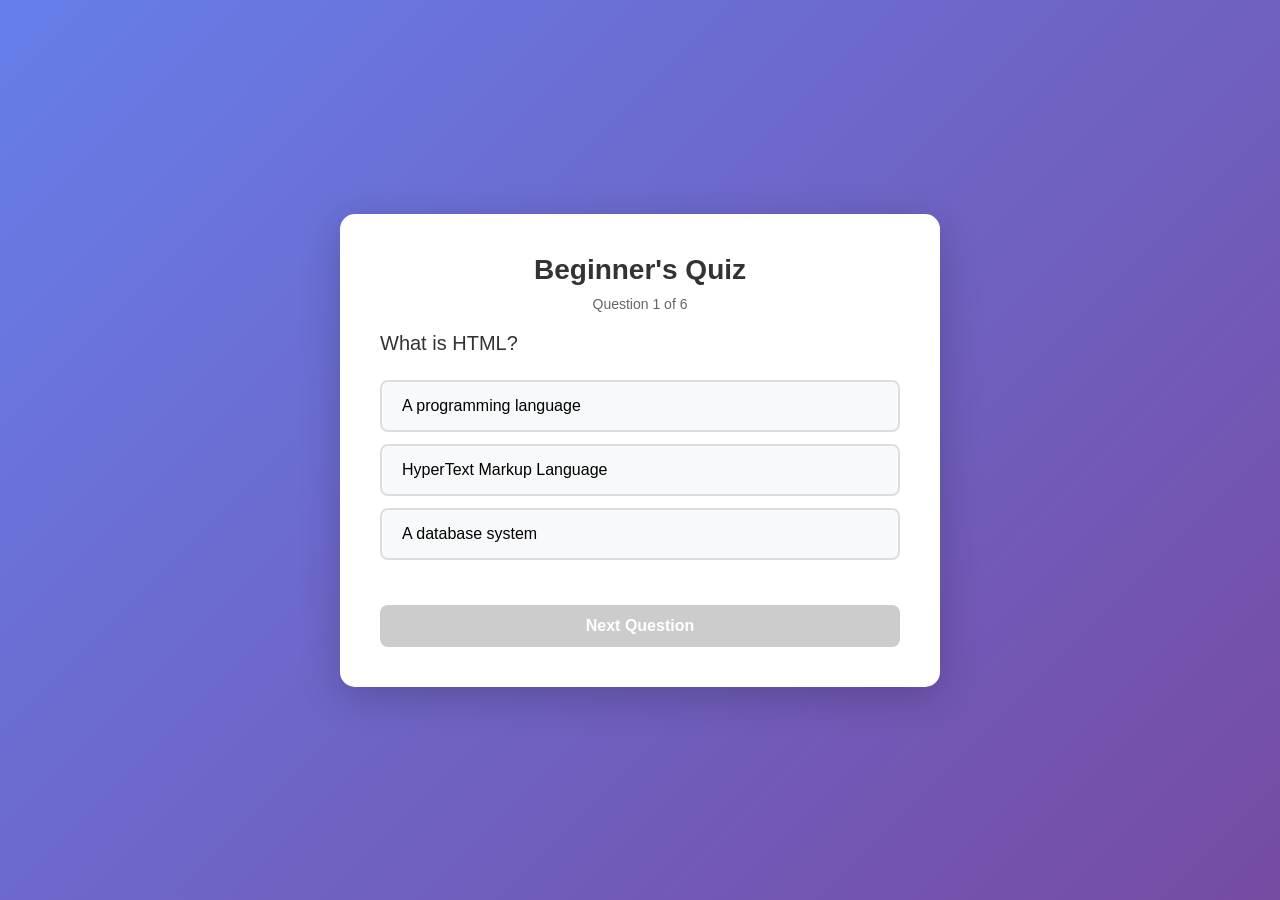
<file: index.html>
<!DOCTYPE html>
<html>
<head>
  <title>Quiz App</title>
  <link rel="stylesheet" href="style.css">
</head>
<body>

<div class="quiz-container">
  <h1>Beginner's Quiz</h1>
  <div id="progress" class="progress">Question <span id="current-question">1</span> of 6</div>
  <div id="question" class="question-text"></div>
  <div id="answers" class="answers-container"></div>
  <div id="score-container" class="score-container" style="display: none;">
    <h2>Quiz Complete!</h2>
    <p>Your Score: <span id="final-score">0</span> / 6</p>
    <p id="score-message"></p>
    <button id="restart-btn" class="btn-restart">Restart Quiz</button>
  </div>
  <button id="next-btn" class="btn-next">Next Question</button>
</div>

<script src="script.js"></script>
</body>
</html>
</file>
<file: style.css>
* {
  margin: 0;
  padding: 0;
  box-sizing: border-box;
}

body {
  font-family: 'Arial', sans-serif;
  display: flex;
  justify-content: center;
  align-items: center;
  min-height: 100vh;
  background: linear-gradient(135deg, #667eea 0%, #764ba2 100%);
  padding: 20px;
}

.quiz-container {
  background: white;
  padding: 40px;
  border-radius: 15px;
  box-shadow: 0 10px 40px rgba(0, 0, 0, 0.2);
  max-width: 600px;
  width: 100%;
}

h1 {
  text-align: center;
  color: #333;
  margin-bottom: 10px;
  font-size: 28px;
}

.progress {
  text-align: center;
  color: #666;
  font-size: 14px;
  margin-bottom: 20px;
}

.question-text {
  font-size: 20px;
  color: #333;
  margin-bottom: 25px;
  font-weight: 500;
}

.answers-container {
  display: flex;
  flex-direction: column;
  gap: 12px;
  margin-bottom: 30px;
}

.answer-btn {
  padding: 15px 20px;
  border: 2px solid #ddd;
  background: #f8f9fa;
  border-radius: 8px;
  cursor: pointer;
  font-size: 16px;
  transition: all 0.3s ease;
  text-align: left;
}

.answer-btn:hover {
  background: #e9ecef;
  border-color: #667eea;
}

.answer-btn.selected {
  background: #667eea;
  color: white;
  border-color: #667eea;
}

#next-btn, .btn-restart {
  background: #667eea;
  color: white;
  padding: 12px 40px;
  border: none;
  border-radius: 8px;
  cursor: pointer;
  font-size: 16px;
  font-weight: bold;
  transition: background 0.3s ease;
  width: 100%;
  margin-top: 15px;
}

#next-btn:hover:not(:disabled), .btn-restart:hover {
  background: #764ba2;
}

#next-btn:disabled {
  background: #ccc;
  cursor: not-allowed;
}

.score-container {
  text-align: center;
}

.score-container h2 {
  color: #667eea;
  font-size: 32px;
  margin-bottom: 20px;
}

.score-container p {
  font-size: 18px;
  color: #333;
  margin-bottom: 15px;
}

#final-score {
  font-weight: bold;
  color: #667eea;
  font-size: 24px;
}

#score-message {
  font-size: 16px;
  color: #666;
  margin-bottom: 30px !important;
  font-style:;
}
</file>
